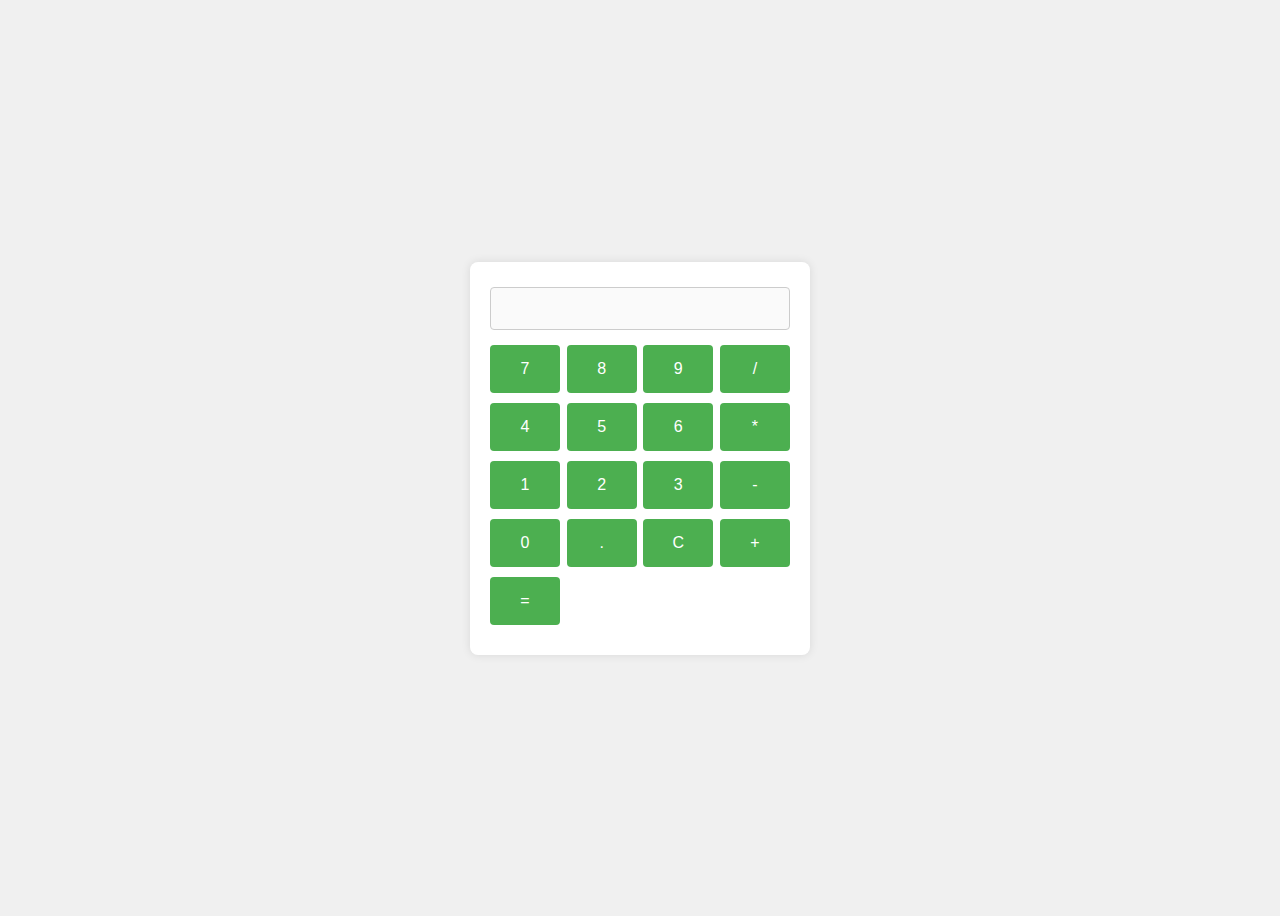
<file: index.html>
<!DOCTYPE html>
<html lang="en">
<head>
<meta charset="UTF-8">
<link href="calci.css" rel="stylesheet">
<meta name="viewport" content="width=device-width, initial-scale=1.0">
<title>Basic Calculator</title>
</head>
<body>
<div class="calculator">
  <input type="text" id="display" disabled>
  <div class="row">
    <button onclick="appendToDisplay('7')">7</button>
    <button onclick="appendToDisplay('8')">8</button>
    <button onclick="appendToDisplay('9')">9</button>
    <button onclick="appendToDisplay('/')">/</button>
  </div>
  <div class="row">
    <button onclick="appendToDisplay('4')">4</button>
    <button onclick="appendToDisplay('5')">5</button>
    <button onclick="appendToDisplay('6')">6</button>
    <button onclick="appendToDisplay('*')">*</button>
  </div>
  <div class="row">
    <button onclick="appendToDisplay('1')">1</button>
    <button onclick="appendToDisplay('2')">2</button>
    <button onclick="appendToDisplay('3')">3</button>
    <button onclick="appendToDisplay('-')">-</button>
  </div>
  <div class="row">
    <button onclick="appendToDisplay('0')">0</button>
    <button onclick="appendToDisplay('.')">.</button>
    <button onclick="clearDisplay()">C</button>
    <button onclick="appendToDisplay('+')">+</button>
  </div>
  <div class="row">
    <button onclick="calculate()">=</button>
  </div>
</div>

<script src="calci.js">
</script>
</body>
</html>
</file>
<file: calci.css>
body {
    font-family: Arial, sans-serif;
    background-color: #f0f0f0;
    display: flex;
    justify-content: center;
    align-items: center;
    height: 100vh;
  }
  
  .calculator {
    background-color: #fff;
    border-radius: 8px;
    box-shadow: 0 0 10px rgba(0, 0, 0, 0.1);
    padding: 20px;
    text-align: center;
    width: 300px;
  }
  
  .calculator input[type=text] {
    width: 100%;
    padding: 10px;
    margin: 5px 0;
    font-size: 18px;
    border: 1px solid #ccc;
    border-radius: 4px;
    text-align: right;
    box-sizing: border-box;
  }
  
  .calculator .row {
    display: flex;
    justify-content: space-between;
    margin: 10px 0;
  }
  
  .calculator button {
    width: 70px;
    padding: 15px 0;
    font-size: 16px;
    border: none;
    cursor: pointer;
    border-radius: 4px;
    background-color: #4CAF50;
    color: #fff;
    transition: background-color 0.3s ease;
  }
  
  .calculator button:hover {
    background-color: #45a049;
  }
</file>
